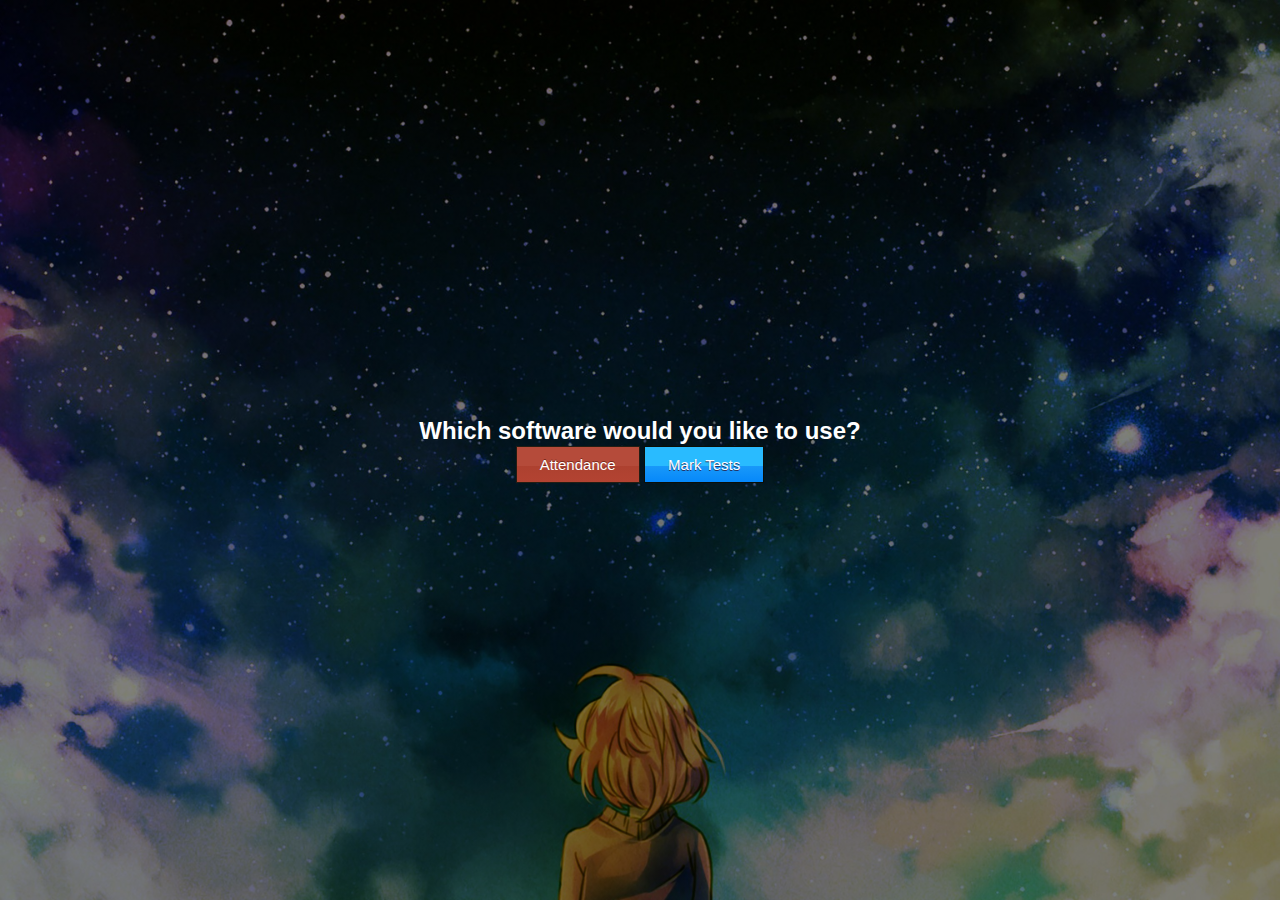
<file: Pages/mainProjects.html>
<!DOCTYPE html>
<html lang="en">
<head>
    <meta charset="UTF-8">
    <meta name="viewport" content="width=device-width, initial-scale=1.0">
    <meta http-equiv="X-UA-Compatible" content="ie=edge">
    <link rel="stylesheet" href="../CSS/style.css">
    <title>Main</title>
</head>

<style>
.myButton {
	box-shadow:inset 0px 34px 0px -15px #b54b3a;
	background:linear-gradient(to bottom, #a73f2d 5%, #b34332 100%);
	background-color:#a73f2d;
	border:1px solid #241d13;
	display:inline-block;
	cursor:pointer;
	color:#ffffff;
	font-family:Arial;
	font-size:15px;
	padding:9px 23px;
	text-decoration:none;
	text-shadow:0px -1px 0px #7a2a1d;
}
.myButton:hover {
	background:linear-gradient(to bottom, #b34332 5%, #a73f2d 100%);
	background-color:#b34332;
}
.myButton:active {
	position:relative;
	top:1px;
}


.myButton2 {
	box-shadow:inset 0px 34px 0px -15px#29bbff;
	background:linear-gradient(to bottom, #2dabf9 5%, #0688fa 100%);
	background-color:#2dabf9;
	border:1px solid #0b0e07;
	display:inline-block;
	cursor:pointer;
	color:#ffffff;
	font-family:Arial;
	font-size:15px;
	padding:9px 23px;
	text-decoration:none;
	text-shadow:0px 1px 0px #263666;
}
.myButton2:hover {
	background:linear-gradient(to bottom, #0688fa 5%, #2dabf9 100%);
	background-color:#0688fa;
}
.myButton2:active {
	position:relative;
	top:1px;
}
</style>

<body>
    <section id="home">
        <center>
            <h2>Which software would you like to use?</h2>
            <button class="myButton" onclick="window.location.href = 'https://assistant-tomoya.github.io/Attendance_database/index.html'">Attendance</button>
            <button class="myButton2" onclick="window.location.href = 'https://assistant-tomoya.github.io/ResultDatabase/index.html'">Mark Tests</button>
        </center>
    </section>
</body>
</html>
</file>
<file: CSS/style.css>
*{
    margin: 0;
    padding: 0;
}

body{
    font-family:Arial, Helvetica, sans-serif;
    background: #333;
    color: #fff;
    line-height: 1.2;
    height: 100vh; 
    overflow: hidden;
}

#youin{
    display: none;
  }

.container{
    width: 100%;
    height: 100%;
    /* Smooth Scroll Properties */
    overflow-y: scroll;
    scroll-behavior: smooth;
    scroll-snap-type: y mandatory;
}

.navbar{
    position: fixed;
    top: 0;
    z-index: 1; /* Always on top the rest of the content*/
    display: flex;
    width: 100%;
    height: 7vh;
    background: rgba(0,0,0,0.7);
}

.navbar ul{
    display: flex;
    list-style: none;
    width: 100%;
    justify-content: center;
}

.navbar ul li{
    margin: 0 1rem;
    padding: 0.7rem;
}

.navbar ul li a{
    text-decoration: none;
    text-transform: uppercase;
    color: #f4f4f4;
}

.navbar ul li a:hover{
    color: skyblue;
}


section{
    display: flex;
    flex-direction: column;
    align-items: center;
    justify-content: center;
    text-align: center;
    width: 100%;
    height: 100vh;
    scroll-snap-align: center;
}

section h1{
    font-size: 4rem;
}

section p{
    font-size: 1.5rem;
}

.log{
    height: 100px;
    background-color: red;
}

section#home{
    background-image: linear-gradient(rgba(0, 0, 0, 0.5), rgba(0, 0, 0, 0.5)), url("../Images/1.jpg");
    background-position: center;
    background-repeat: no-repeat;
    background-size: cover;
}

section#about{
    background-image: linear-gradient(rgba(0, 0, 0, 0.5), rgba(0, 0, 0, 0.5)), url("../Images/2.jpg");
    background-position: center;
    background-repeat: no-repeat;
    background-size: cover;
}

section#about h1{
    margin-bottom: 45vh;
}

section#login{
    background-image: linear-gradient(rgba(0, 0, 0, 0.5), rgba(0, 0, 0, 0.5)), url("../Images/3.jpg");
    background-position: center;
    background-repeat: no-repeat;
    background-size: cover;
}

section#sides{
    background-image: linear-gradient(rgba(0, 0, 0, 0.5), rgba(0, 0, 0, 0.5)), url("../Images/5.jpg");
    background-position: center;
    background-repeat: no-repeat;
    background-size: cover;
}

#buttonSides{
    display:inline-block;
}

section#contact{
    background-image: linear-gradient(rgba(0, 0, 0, 0.5), rgba(0, 0, 0, 0.5)), url("../Images/4.jpg");
    background-position: center;
    background-repeat: no-repeat;
    background-size: cover;
}

section#contact h1{
    margin-bottom: 45vh;
}

/* lOGIN CSS */
.window{
    height: 50vh;
    width: 30vw;
    background-color: #5b6467;
    background-image: linear-gradient(315deg, #5b6467 0%, #8b939a 74%); opacity: 0.95;
}

#info{
    margin-top: 10vh;
}

.noAccount{
    margin-top:5vh;
}

#email, #password{
    padding: 5px;
    outline: none;
    border: none;
    color: white;
    background: whitesmoke;
}
</file>
